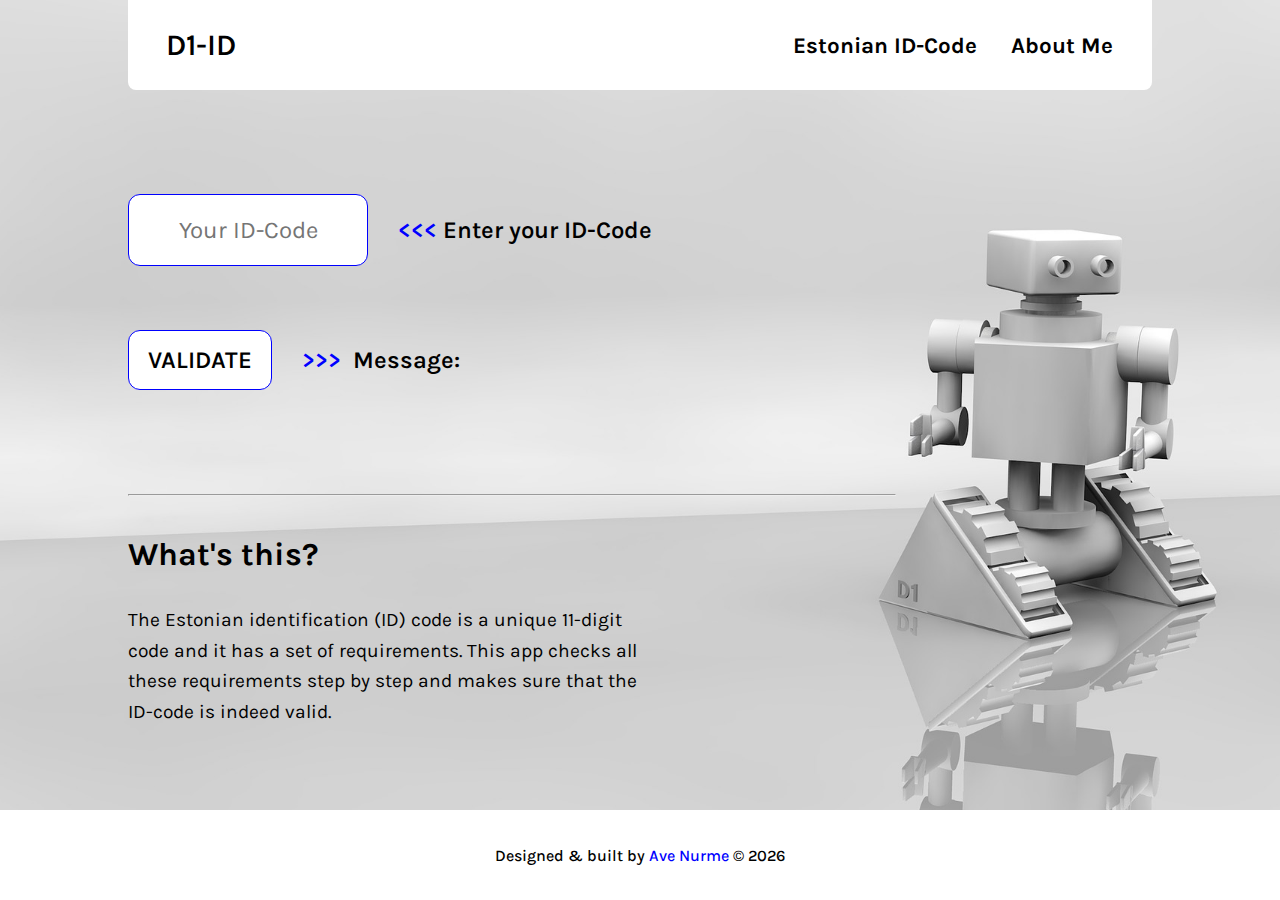
<file: index.html>
<!DOCTYPE html>
<html lang="en">
<head>
  <meta charset="UTF-8">
  <meta http-equiv="X-UA-Compatible" content="IE=edge">
  <meta name="viewport" content="width=device-width, initial-scale=1.0">
  <link rel="apple-touch-icon" sizes="180x180" href="apple-touch-icon.png">
  <link rel="icon" type="image/png" sizes="32x32" href="favicon-32x32.png">
  <link rel="icon" type="image/png" sizes="16x16" href="favicon-16x16.png">
  <link rel="manifest" href="site.webmanifest">
  <link rel="preconnect" href="https://fonts.googleapis.com">
  <link rel="preconnect" href="https://fonts.gstatic.com" crossorigin>
  <link href="https://fonts.googleapis.com/css2?family=Karla:wght@400;500;600;700;800&display=swap" rel="stylesheet">
  <link rel="stylesheet" href="https://cdnjs.cloudflare.com/ajax/libs/font-awesome/6.1.1/css/all.min.css" integrity="sha512-KfkfwYDsLkIlwQp6LFnl8zNdLGxu9YAA1QvwINks4PhcElQSvqcyVLLD9aMhXd13uQjoXtEKNosOWaZqXgel0g==" crossorigin="anonymous" referrerpolicy="no-referrer" />
  <link rel="stylesheet" href="styles/style.css">
  <title>Estonian ID-Code Validator</title>
</head>
<body>

  <main class="main-container">

    <nav class="nav-bar">
      <div class="logo">
        <i class="fa-solid fa-robot logo-robot"></i>
        D1-ID
      </div>
      <ul id="nav-menu" class="nav-menu">
        <li class="nav-menu-item"><a href="https://en.wikipedia.org/wiki/National_identification_number#Estonia" target="_blank">Estonian ID-Code</a></li>
        <li class="nav-menu-item"><a href="https://www.avenurme.dev" target="_blank">About Me</a></li>
      </ul>
      <div id="nav-bar-toggle-button" class="nav-bar-toggle-button">
        <div class="line1"></div>
        <div class="line2"></div>
        <div class="line3"></div>
      </div>
    </nav>

    <section class="section-container">
      <div class="validator">
        <div class="input-section">
          <div>
            <form id="form" class="form">
              <label for="user-input"></label>
              <input type="number" name="user-input" id="user-input" placeholder="Your ID-Code" required>
          </div>
          <p class="note"><span class="arrows">&lt;&lt;&lt;</span> Enter your ID-Code</p>
        </div>

        <div class="chevrons-down-sm-screen">
          <i class="fa-solid fa-chevron-down"></i>
        </div>

        <div class="chevrons-down-lg-screen">
          <i class="fa-solid fa-chevron-down"></i>
          <i class="fa-solid fa-chevron-down"></i>
          <i class="fa-solid fa-chevron-down"></i>
        </div>

        <div class="submit-section">
          <button id="submit-button" class="submit-button">Validate</button>
          <p class="message"><span class="arrows">&gt;&gt;&gt;</span><span class="msg">Message: </span><span id="display-result" class="display-result"></span></p>
        </div>
      </div>

      <hr>

      <div class="est-id-code">
        <h1 class="est-id-code-heading">What&apos;s this?</h1>
        <div class="est-id-code-intro-text">
          <p>
            The Estonian identification (ID) code is a unique 11-digit code and it has a set of requirements. This app checks all these requirements step by step and makes sure that the ID-code is indeed valid.
          </p>
        </div>
      </div>
    </section>
    
    <footer>
      Designed &amp; built by <a href="https://www.avenurme.dev" target="_blank">Ave Nurme</a> &copy; <span id="currentYear"></span>
    </footer>

  </main>
  
  <script src="scripts/index.js" type="module"></script>
  <script src="scripts/menu.js" type="module"></script>
</body>
</html>
</file>
<file: styles/style.css>
/* General Styling */
* {
  margin: 0;
  padding: 0;
  box-sizing: border-box;
  scroll-behavior: smooth;
  font-family: 'Karla', sans-serif;
}

body {
  overflow-x: hidden;
}

.main-container {
  width: 100vw;
  height: auto;
  background: url('../images/robot_1920.jpg') no-repeat center/cover;
}

/* Navigation Bar */
.nav-bar {
  position: relative;
  display: flex;
  flex-direction: column;
  justify-content: center;
  align-items: flex-end;
  width: 100%;
  min-height: 10vh;
  background-color: #fff;
  margin: auto;
}

.nav-bar-toggle-button div {
  width: 1em;
  height: 0.15em;
  margin: 0.15em;
  background-color: #000;
}

.nav-bar-toggle-button {
  position: absolute;
  top: 50%;
  right: 0;
  transform: translateY(-50%);
  font-size: 1.875rem;
  margin-right: 1em;
  cursor: pointer;
}

.nav-menu {
  display: none;
}

.nav-menu.show {
  display: flex;
  flex-direction: column;
  justify-content: flex-start;
  align-items: flex-end;
  position: absolute;
  top: 10vh;
  right: 0;
  width: 100%;
  padding-bottom: 2em;
  background-color: #fff;
  z-index: 100;
}

.nav-menu-item {
  list-style: none;
  padding: 0.75em 1.5em;
  text-align: right;
  font-size: 1.4rem;
  font-weight: 700;
}

.nav-menu-item a {
  text-decoration: none;
  color: #000;
}

.logo {
  position: absolute;
  top: 50%;
  left: 0;
  transform: translateY(-50%);
  font-size: 1.875rem;
  font-weight: 600;
  margin-left: 1em;
}

.logo i {
  color: blue;
}

.rotate-lines .line1 {
  transform: rotate(-45deg) translate(-0.2em, 0.2em);
}

.rotate-lines .line2 {
  opacity: 0;
}

.rotate-lines .line3 {
  transform: rotate(45deg) translate(-0.2em, -0.25em);
}

/* Section */
.section-container {
  display: flex;
  flex-direction: column;
  justify-content: flex-start;
  align-items: center;
  width: 90%;
  height: auto;
  margin: auto;
}

.validator {
  display: flex;
  flex-direction: column;
  justify-content: center;
  align-items: center;
  gap: 1.5em;
}

.input-section,
.submit-section {
  display: flex;
  flex-direction: column-reverse;
  justify-content: center;
  align-items: center;
  width: 100%;
}

.submit-section {
  flex-direction: column;
}

.form #user-input {
  width: 10em;
  height: 3em;
  padding: 0.5em;
  border-radius: 0.5em;
  font-size: 1.5rem;
  text-align: center;
  border: none;
  cursor: text;
}

.form #user-input:focus::placeholder {
  color: transparent;
}

/* Hide the spin-button inside input */
.form #user-input[type='number']::-webkit-inner-spin-button,
.form #user-input[type='number']::-webkit-outer-spin-button {
  display: none;
}

.form #user-input[type='number'] {
  appearance: none;
  -moz-appearance: textfield;

}
.form #user-input:focus {
  outline: none;
}

.form #user-input,
.submit-button {
  border: 0.05em solid blue;
}

.note {
  width: 100%;
  margin: 1.5em 0;
  font-size: 1.5em;
  font-weight: 600;
  text-align: center;
}

.arrows {
  display: none;
}

.chevrons-down-sm-screen {
  display: flex;
  flex-direction: column;
  font-weight: 900;
  color: blue;
}

.chevrons-down-lg-screen {
  display: none;
  flex-direction: column;
  font-weight: 900;
  color: blue;
}

.submit-button {
  width: 6em;
  height: 2.5em;
  padding: 0.5em;
  border-radius: 0.5em;
  font-size: 1.5rem;
  font-weight: 600;
  text-align: center;
  cursor: pointer;
  background-color: #fff;
  color: #000;
  text-transform: uppercase;
}

.message {
  font-size: 1.5em;
  text-align: center;
  margin: 1em 0;
  font-weight: 600;
  color: blue;
}

.msg {
  display: none;
  color: #000;
}

.display-result {
  margin: 0 0 2em;
  color: blue;
  font-size: 1.35rem;
}

hr {
  width: 100%;
}

.est-id-code {
  text-align: center;
}

.est-id-code-heading {
  margin: 1.25em 0 1em;
}

.est-id-code-intro-text {
  line-height: 1.6;
  font-size: 1.1rem;
  color: #000;
  margin-bottom: 1.75em;
}

/* Footer */
footer {
  display: flex;
  justify-content: center;
  align-items: center;
  width: 100%;
  height: 10vh;
  background-color: #fff;
  font-weight: 500;
}

footer a {
  text-decoration: none;
  color: blue;
  font-size: 1rem;
  padding: 0.25em;
}

span {
  margin-left: .25em;
}

/* MEDIA QUERIES */
@media screen and (min-width: 576px) {
  .section-container {
    width: 75%;
  }
}

@media screen and (min-width: 768px) {
  .section-container {
    width: 85%;
  }

  .logo {
    margin-left: 2em;
  }

  .nav-bar-toggle-button {
    margin-right: 2em;
  }

  .nav-menu-item {
    padding: 0.75em 2.75em;
  }

  hr {
    width: 70%;
  }

  .est-id-code {
    width: 65%;
  }
}

@media screen and (min-width: 992px) {
  .section-container {
    width: 75%;
  }

  hr {
    width: 60%;
  }

  .est-id-code {
    width: 60%;
  }
}

@media screen and (min-width: 1280px) {
  .section-container {
    width: 80%;
    height: 80vh;
    align-items: flex-start;
  }

  .logo {
    margin-left: 1.25em;
  }

  .nav-bar-toggle-button {
    display: none;
  }

  .nav-bar {
    flex-direction: row;
    justify-content: flex-end;
    align-items: center;
    width: 80%;
    border-radius: 0 0 0.5em 0.5em;
  }

  .nav-menu {
    display: flex;
    flex-direction: row;
  }

  .nav-menu-item {
    padding: 1em;
  }

  .nav-menu-item:last-child {
    padding: 1em 1.75em 1em 0.5em;
  }

  .nav-menu-item a {
    padding: 0.75em 0;
  }

  .nav-menu-item a:hover,
  .nav-menu-item a:focus {
    color: blue;
  }

  .validator {
    height: 45vh;
    align-items: flex-start;
    gap: 2em;
  }

  .input-section,
  .submit-section {
    flex-direction: row;
    justify-content: flex-start;
  }

  .submit-button {
    transition: all 0.5s ease-out;
  }

  .submit-button:hover,
  .submit-button:focus {
    background-color: blue;
    color: #fff;
  }

  .note,
  .message {
    display: flex;
    margin: 0 0 0 1em;
  }

  .arrows {
    display: block;
    color: blue;
    margin-right: 0.25em;
  }

  .chevrons-down-lg-screen {
    display: flex;
  }

  .chevrons-down-sm-screen {
    display: none;
  }

  .msg {
    display: flex;
  }

  .display-result {
    color: #000;
    margin: 0 0 0 0.5em;
    font-size: 1.5rem;
  }

  hr {
    width: 75%;
  }

  .est-id-code {
    width: 50%;
    height: 35vh;
    text-align: left;
  }

  .est-id-code-intro-text {
    margin-bottom: 0;
  }

  .est-id-code-intro-text > p {
    font-size: 1.2rem;
  }
}

@media screen and (min-width: 1440px) {
  .section-container,
  .nav-bar {
    width: 75%;
  }

  hr {
    width: 65%;
  }

  .est-id-code-intro-text > p {
    font-size: 1.3rem;
  }
}

@media screen and (min-width: 1600px) {
  .section-container,
  .nav-bar {
    max-width: 1440px;
  }

  hr {
    width: 55%;
  }

  .est-id-code {
    width: 45%;
  }

  .est-id-code-intro-text > p {
    font-size: 1.4rem;
  }
}
</file>
